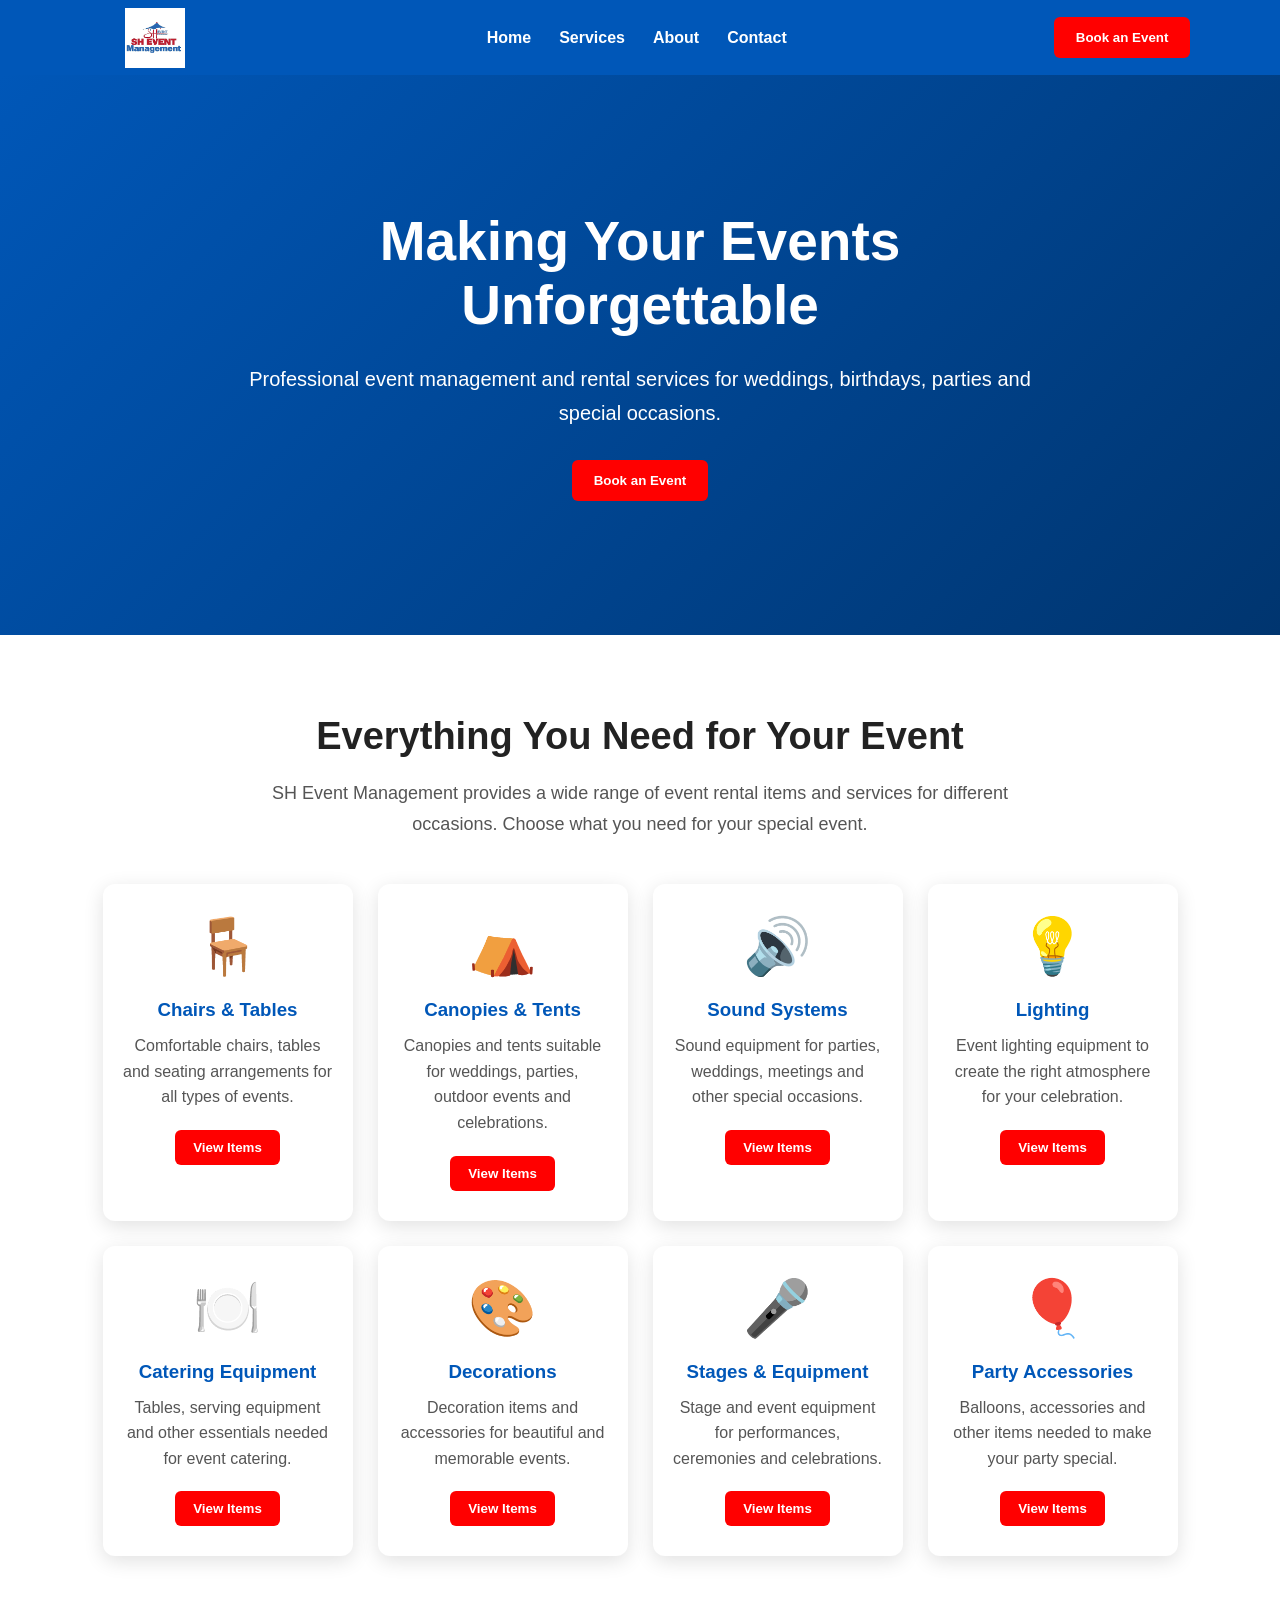
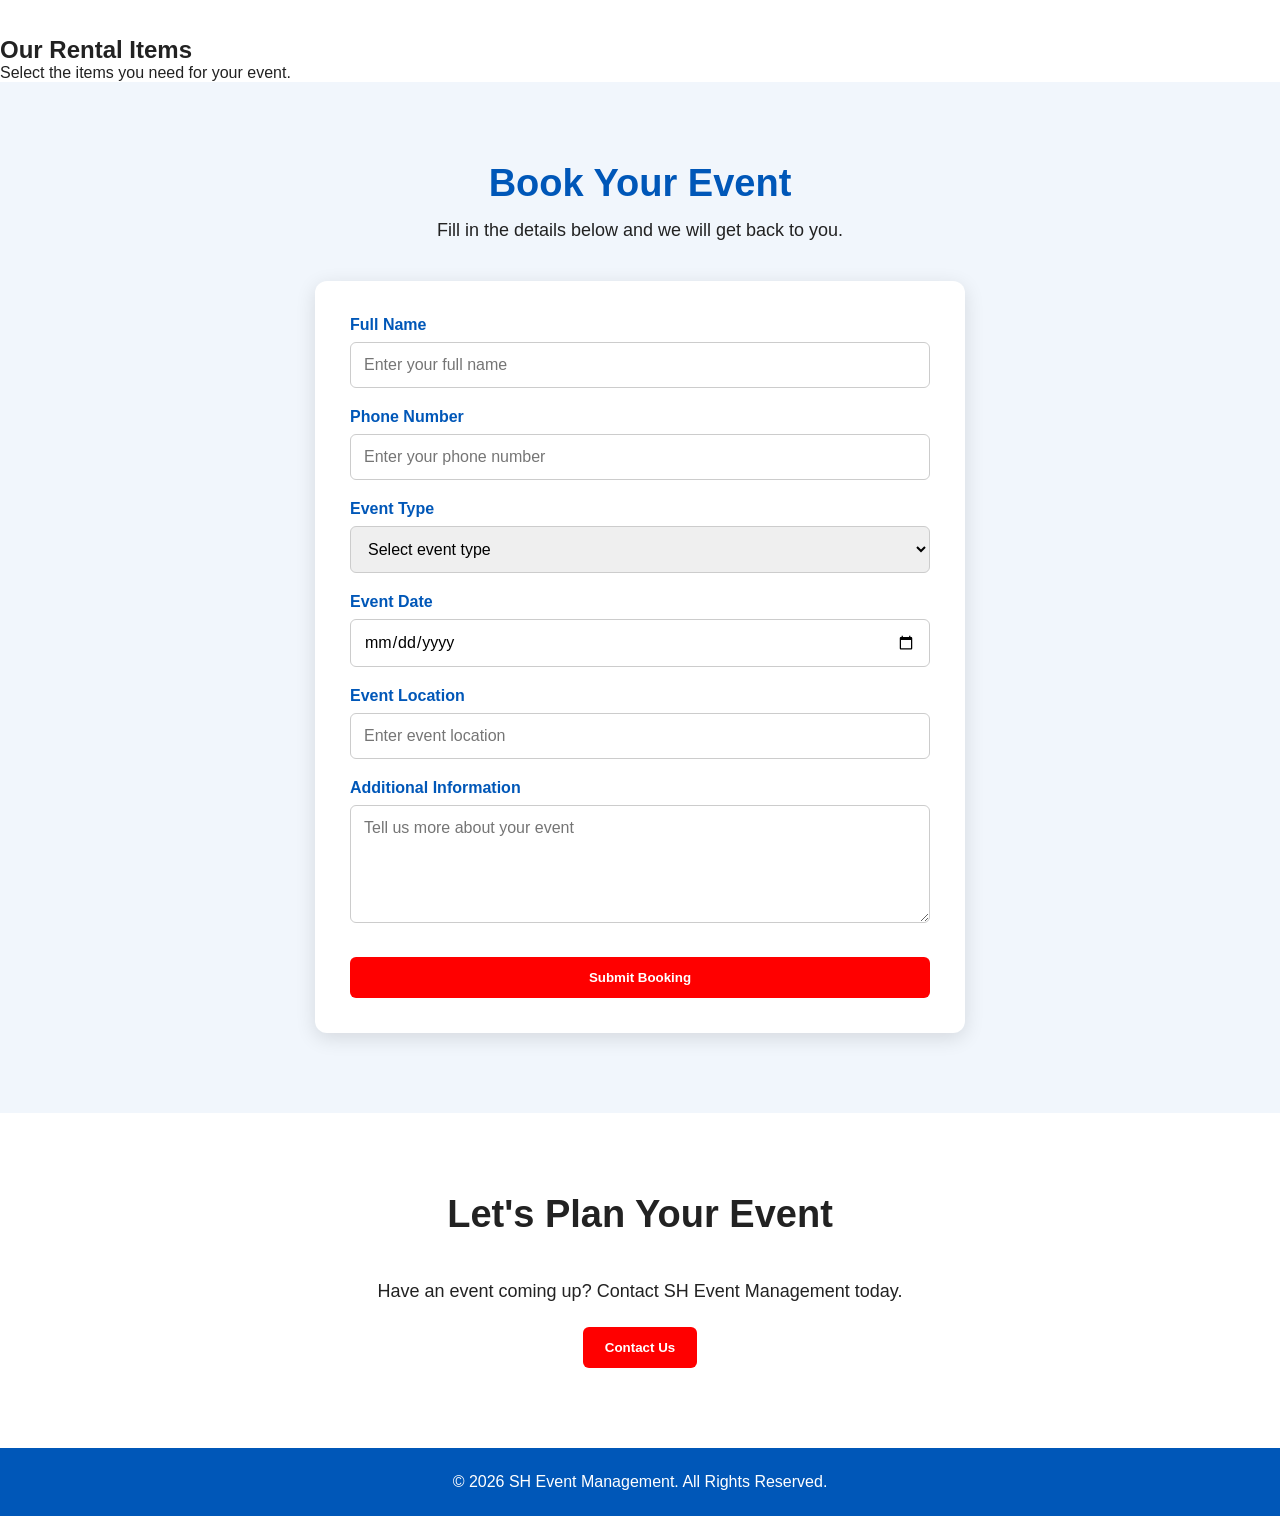
<file: SH Event Management/index.html>
<!DOCTYPE html>

<html lang="en">

<head>
    <meta charset="UTF-8">
    <meta name="viewport" content="width=device-width, initial-scale=1.0">

<title>SH Event Management</title>

<link rel="stylesheet" href="style.css">

</head>

<body>

<!-- HEADER -->
<header>

    <div class="logo">
    <img src="logo.png" alt="SH Event Management Logo">
</div>

    <nav>
        <a href="#home">Home</a>
        <a href="#services">Services</a>
        <a href="#about">About</a>
        <a href="#contact">Contact</a>
    </nav>

    <button id="bookButton">Book an Event</button>

</header>


<!-- HOME -->
<section id="home" class="hero">

    <div class="hero-content">

        <h1>Making Your Events Unforgettable</h1>

        <p>
            Professional event management and rental services
            for weddings, birthdays, parties and special occasions.
        </p>

        <button id="heroBookButton">Book an Event</button>

    </div>

</section>


<!-- SERVICES / RENTALS -->
<section id="services" class="services">

    <h2>Everything You Need for Your Event</h2>

    <p class="services-intro">
        SH Event Management provides a wide range of event rental
        items and services for different occasions. Choose what
        you need for your special event.
    </p>


    <div class="service-container">


        <!-- CHAIRS & TABLES -->
        <div class="service-card">

            <div class="service-icon">🪑</div>

            <h3>Chairs & Tables</h3>

            <p>
                Comfortable chairs, tables and seating arrangements
                for all types of events.
            </p>

            <button class="rental-button"
                onclick="showItems('chairs')">
                View Items
            </button>

        </div>


        <!-- CANOPIES & TENTS -->
        <div class="service-card">

            <div class="service-icon">⛺</div>

            <h3>Canopies & Tents</h3>

            <p>
                Canopies and tents suitable for weddings, parties,
                outdoor events and celebrations.
            </p>

            <button class="rental-button"
                onclick="showItems('tents')">
                View Items
            </button>

        </div>


        <!-- SOUND SYSTEMS -->
        <div class="service-card">

            <div class="service-icon">🔊</div>

            <h3>Sound Systems</h3>

            <p>
                Sound equipment for parties, weddings, meetings
                and other special occasions.
            </p>

            <button class="rental-button"
                onclick="showItems('sound')">
                View Items
            </button>

        </div>


        <!-- LIGHTING -->
        <div class="service-card">

            <div class="service-icon">💡</div>

            <h3>Lighting</h3>

            <p>
                Event lighting equipment to create the right
                atmosphere for your celebration.
            </p>

            <button class="rental-button"
                onclick="showItems('lighting')">
                View Items
            </button>

        </div>


        <!-- CATERING EQUIPMENT -->
        <div class="service-card">

            <div class="service-icon">🍽️</div>

            <h3>Catering Equipment</h3>

            <p>
                Tables, serving equipment and other essentials
                needed for event catering.
            </p>

            <button class="rental-button"
                onclick="showItems('catering')">
                View Items
            </button>

        </div>


        <!-- DECORATIONS -->
        <div class="service-card">

            <div class="service-icon">🎨</div>

            <h3>Decorations</h3>

            <p>
                Decoration items and accessories for beautiful
                and memorable events.
            </p>

            <button class="rental-button"
                onclick="showItems('decorations')">
                View Items
            </button>

        </div>


        <!-- STAGES & EQUIPMENT -->
        <div class="service-card">

            <div class="service-icon">🎤</div>

            <h3>Stages & Equipment</h3>

            <p>
                Stage and event equipment for performances,
                ceremonies and celebrations.
            </p>

            <button class="rental-button"
                onclick="showItems('stages')">
                View Items
            </button>

        </div>


        <!-- PARTY ACCESSORIES -->
        <div class="service-card">

            <div class="service-icon">🎈</div>

            <h3>Party Accessories</h3>

            <p>
                Balloons, accessories and other items needed
                to make your party special.
            </p>

            <button class="rental-button"
                onclick="showItems('party')">
                View Items
            </button>

        </div>


    </div>

</section>

<!-- RENTAL CATALOG -->
<section id="rentalCatalog" class="rental-catalog">

    <h2>Our Rental Items</h2>

    <p>Select the items you need for your event.</p>

    <div id="rentalItems" class="rental-items"></div>

</section>



<!-- BOOKING -->
<section id="booking" class="booking">

    <h2>Book Your Event</h2>

    <p>
        Fill in the details below and we will get back to you.
    </p>


    <form id="bookingForm">


        <div class="form-group">

            <label for="name">Full Name</label>

            <input
                type="text"
                id="name"
                placeholder="Enter your full name"
                required
            >

        </div>


        <div class="form-group">

            <label for="phone">Phone Number</label>

            <input
                type="tel"
                id="phone"
                placeholder="Enter your phone number"
                required
            >

        </div>


        <div class="form-group">

            <label for="event">Event Type</label>

            <select id="event" required>

                <option value="">
                    Select event type
                </option>

                <option value="Wedding">
                    Wedding
                </option>

                <option value="Birthday">
                    Birthday
                </option>

                <option value="Party">
                    Party
                </option>

                <option value="Corporate Event">
                    Corporate Event
                </option>

                <option value="Other">
                    Other
                </option>

            </select>

        </div>


        <div class="form-group">

            <label for="date">
                Event Date
            </label>

            <input
                type="date"
                id="date"
                required
            >

        </div>


        <div class="form-group">

            <label for="location">
                Event Location
            </label>

            <input
                type="text"
                id="location"
                placeholder="Enter event location"
                required
            >

        </div>


        <div class="form-group">

            <label for="message">
                Additional Information
            </label>

            <textarea
                id="message"
                rows="5"
                placeholder="Tell us more about your event"
            ></textarea>

        </div>


        <button type="submit">
            Submit Booking
        </button>


    </form>

</section>


<!-- CONTACT -->
<section id="contact" class="contact">

    <h2>Let's Plan Your Event</h2>

    <p>
        Have an event coming up?
        Contact SH Event Management today.
    </p>

    <button id="contactButton">
        Contact Us
    </button>

</section>


<!-- FOOTER -->
<footer>

    <p>
        © 2026 SH Event Management. All Rights Reserved.
    </p>


</footer>


<script src="script.js"></script>

</body>

</html>
</file>
<file: SH Event Management/style.css>
* {
    margin: 0;
    padding: 0;
    box-sizing: border-box;
}

body {
    font-family: Arial, sans-serif;
    color: #222;
    background: white;
}

header {
    height: 75px;
    background: #0057b8;
    display: flex;
    align-items: center;
    justify-content: space-between;
    padding: 0 7%;
    position: sticky;
    top: 0;
    z-index: 1000;
}

.logo {
    color: white;
    font-size: 24px;
    font-weight: bold;
}

nav {
    display: flex;
    gap: 28px;
}

nav a {
    color: white;
    text-decoration: none;
    font-weight: bold;
}

nav a:hover {
    color: #ff0000;
}

button {
    background: #ff0000;
    color: white;
    border: none;
    padding: 13px 22px;
    border-radius: 6px;
    font-weight: bold;
    cursor: pointer;
}

button:hover {
    background: #cc0000;
}

.hero {
    min-height: 560px;
    display: flex;
    justify-content: center;
    align-items: center;
    text-align: center;
    padding: 50px 20px;
    background: linear-gradient(135deg, #0057b8, #00356f);
    color: white;
}

.hero-content {
    max-width: 800px;
}

.hero h1 {
    font-size: 55px;
    margin-bottom: 25px;
}

.hero p {
    font-size: 20px;
    line-height: 1.7;
    margin-bottom: 30px;
}

.services {
    padding: 80px 7%;
    text-align: center;
}

.services h2,
.about h2,
.contact h2 {
    font-size: 38px;
    margin-bottom: 45px;
}

.service-container {
    display: flex;
    justify-content: center;
    gap: 25px;
    flex-wrap: wrap;
}

.service-card {
    width: 250px;
    padding: 30px 20px;
    background: white;
    border-radius: 12px;
    box-shadow: 0 5px 20px rgba(0, 0, 0, 0.12);
}

.service-icon {
    font-size: 55px;
    margin-bottom: 20px;
}

.service-card h3 {
    margin-bottom: 12px;
    color: #0057b8;
}

.service-card p {
    color: #555;
    line-height: 1.6;
}

.about {
    padding: 80px 15%;
    text-align: center;
    background: #f1f6fc;
}

.about p {
    max-width: 750px;
    margin: auto;
    font-size: 18px;
    line-height: 1.8;
}

.contact {
    padding: 80px 10%;
    text-align: center;
}

.contact p {
    font-size: 18px;
    margin-bottom: 25px;
}

footer {
    background: #0057b8;
    color: white;
    text-align: center;
    padding: 25px;
}

@media (max-width: 768px) {

    header {
        height: auto;
        padding: 20px;
        flex-direction: column;
        gap: 20px;
    }

    nav {
        gap: 15px;
        flex-wrap: wrap;
        justify-content: center;
    }

    .hero h1 {
        font-size: 38px;
    }

    .hero p {
        font-size: 17px;
    }
}

/* =========================
   BOOKING SECTION
========================= */

.booking {
    padding: 80px 10%;
    background: #f1f6fc;
    text-align: center;
}

.booking h2 {
    font-size: 38px;
    color: #0057b8;
    margin-bottom: 15px;
}

.booking > p {
    font-size: 18px;
    margin-bottom: 40px;
}

#bookingForm {
    max-width: 650px;
    margin: auto;
    background: white;
    padding: 35px;
    border-radius: 12px;
    box-shadow: 0 5px 20px rgba(0, 0, 0, 0.12);
    text-align: left;
}

.form-group {
    margin-bottom: 20px;
}

.form-group label {
    display: block;
    margin-bottom: 8px;
    font-weight: bold;
    color: #0057b8;
}

.form-group input,
.form-group select,
.form-group textarea {
    width: 100%;
    padding: 13px;
    border: 1px solid #cccccc;
    border-radius: 6px;
    font-size: 16px;
    font-family: Arial, sans-serif;
}

.form-group input:focus,
.form-group select:focus,
.form-group textarea:focus {
    outline: 2px solid #0057b8;
    border-color: #0057b8;
}

#bookingForm button {
    width: 100%;
    margin-top: 10px;
}

/* RENTAL SERVICES */

.services-intro {
    max-width: 750px;
    margin: -25px auto 45px;
    font-size: 18px;
    line-height: 1.7;
    color: #555;
}

.rental-button {
    margin-top: 20px;
    padding: 10px 18px;
    background: #ff0000;
}

.rental-button:hover {
    background: #cc0000;
}

.service-card {
    transition: transform 0.3s ease, box-shadow 0.3s ease;
}

.service-card:hover {
    transform: translateY(-8px);
    box-shadow: 0 10px 30px rgba(0, 0, 0, 0.18);
}

/* COMPANY LOGO */

/* COMPANY LOGO */

.logo {
    display: flex;
    align-items: center;
}

.logo img {
    width: 130px;
    max-height: 60px;
    height: auto;
    display: block;
    object-fit: contain;
}
</file>
